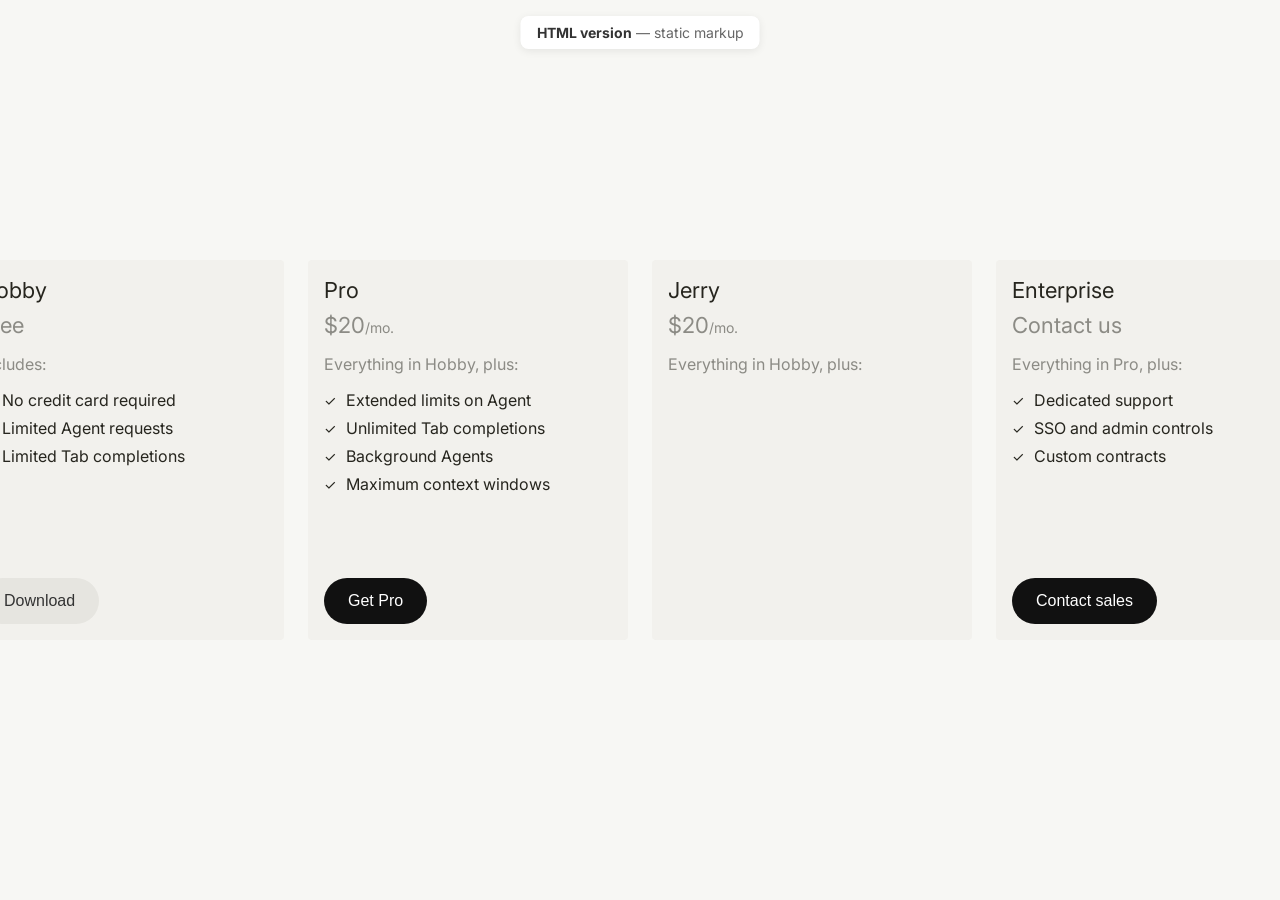
<file: index.html>
<!DOCTYPE html>
<html lang="en">
<head>
    <meta charset="UTF-8">
    <meta name="viewport" content="width=device-width, initial-scale=1.0">
    <title>Pricing Plans — HTML version</title>
    <!-- Preconnect to Google Fonts for faster font loading -->
    <link rel="preconnect" href="https://fonts.googleapis.com">
    <link rel="preconnect" href="https://fonts.gstatic.com" crossorigin>
    <!-- Inter: weights 400, 500, 600, 700 -->
    <link href="https://fonts.googleapis.com/css2?family=Inter:wght@400;500;600;700&display=swap" rel="stylesheet">
    <!-- Main stylesheet for layout and components -->
    <link rel="stylesheet" href="styles.css">
</head>
<body>
    <!-- Top banner: indicates this is the static HTML version -->
    <p class="page-label"><strong>HTML version</strong> — static markup</p>

    <!-- Wrapper for all pricing cards; horizontal flex layout -->
    <div class="cards-container">
        <!-- Card 1: Hobby tier (free) -->
        <div class="card">
            <div class="card-top">
                <h3 class="card-title">Hobby</h3>
                <p class="card-price">
                    <span class="card-price-amount">Free</span>
                </p>
                <div class="card-content">
                    <p class="includes-text">Includes:</p>
                    <ul class="features-list">
                        <li>
                            <span class="checkmark">✓</span>
                            No credit card required
                        </li>
                        <li>
                            <span class="checkmark">✓</span>
                            Limited Agent requests
                        </li>
                        <li>
                            <span class="checkmark">✓</span>
                            Limited Tab completions
                        </li>
                    </ul>
                </div>
            </div>
            <button class="download-button secondary">Download</button>
        </div>

        <!-- Card 2: Pro tier ($20/mo); primary CTA style -->
        <div class="card">
            <div class="card-top">
                <h3 class="card-title">Pro</h3>
                <p class="card-price">
                    <span class="card-price-amount">$20</span>
                    <span class="card-price-period">/mo.</span>
                </p>
                <div class="card-content">
                    <p class="includes-text">Everything in Hobby, plus:</p>
                    <ul class="features-list">
                        <li>
                            <span class="checkmark">✓</span>
                            Extended limits on Agent
                        </li>
                        <li>
                            <span class="checkmark">✓</span>
                            Unlimited Tab completions
                        </li>
                        <li>
                            <span class="checkmark">✓</span>
                            Background Agents
                        </li>
                        <li>
                            <span class="checkmark">✓</span>
                            Maximum context windows
                        </li>
                    </ul>
                </div>
            </div>
            <button class="download-button primary">Get Pro</button>
        </div>

        <div class="cards-container">
            <div class="card">
                <div class="card-top">
                    <h3 class="card-title">Jerry</h3>
                    <p class="card-price">
                        <span class="card-price-amount">$20</span>
                        <span class="card-price-period">/mo.</span>
                    </p>
                    <div class="card-content">
                        <p class="includes-text">Everything in Hobby, plus:</p>
                    </div>
                </div>
            </div>
        </div>
        <!-- Card 3: Enterprise tier; same structure keeps it inline -->
        <div class="card">
            <div class="card-top">
                <h3 class="card-title">Enterprise</h3>
                <p class="card-price">
                    <span class="card-price-amount">Contact us</span>
                </p>
                <div class="card-content">
                    <p class="includes-text">Everything in Pro, plus:</p>
                    <ul class="features-list">
                        <li>
                            <span class="checkmark">✓</span>
                            Dedicated support
                        </li>
                        <li>
                            <span class="checkmark">✓</span>
                            SSO and admin controls
                        </li>
                        <li>
                            <span class="checkmark">✓</span>
                            Custom contracts
                        </li>
                    </ul>
                </div>
            </div>
            <button class="download-button primary">Contact sales</button>
        </div>
    </div>
</body>
</html>
</file>
<file: styles.css>
/* ============================================
   Base reset
   ============================================ */
* {
    margin: 0;
    padding: 0;
    box-sizing: border-box;
}

/* --------------------------------------------
   Page layout
   -------------------------------------------- */
body {
    font-family: 'Inter', -apple-system, BlinkMacSystemFont, 'Segoe UI', Roboto, sans-serif;
    background-color: #f7f7f4;
    display: flex;
    justify-content: center;
    align-items: center;
    min-height: 100vh;
    padding: 20px;
}

/* --------------------------------------------
   Cards container: horizontal row of pricing cards
   -------------------------------------------- */
.cards-container {
    display: flex;
    flex-direction: row;
    gap: 24px;
    flex-wrap: nowrap;
    justify-content: center;
    align-items: flex-start;
}

/* Single pricing card; fixed width, pill button at bottom */
.card {
    display: flex;
    flex-direction: column;
    min-height: 380px;
    background-color: #f2f1ed;
    border-radius: 4px;
    padding: 16px;
    width: 320px;
    flex-shrink: 0;
}

/* Title, price, and feature list grouped at top of card */
.card-top {
    display: flex;
    flex-direction: column;
}

/* Plan name (e.g. Hobby, Pro) */
.card-title {
    font-size: 22px;
    line-height: 28px;
    font-weight: 400;
    color: #26251e;
    margin-bottom: 8px;
}

/* Price row: amount + optional period (e.g. /mo.) */
.card-price {
    font-size: 20px;
    color: rgba(38, 37, 30, 0.5);
    display: inline-flex;
    align-items: baseline;
}

.card-price-amount {
    font-size: 22px;
    font-weight: 400;
    color: rgba(38, 37, 30, 0.5);
}

.card-price-period {
    font-size: 14px;
    color: rgba(38, 37, 30, 0.5);
}

/* Wrapper for "Includes:" text and feature list */
.card-content {
    margin-bottom: 32px;
}

/* "Includes:" or "Everything in Hobby, plus:" */
.includes-text {
    font-size: 16px;
    color: rgba(38, 37, 30, 0.5);
    margin: 16px 0px;
}

/* Feature list: no bullets, checkmark + text per item */
.features-list {
    list-style: none;
    padding: 0;
}

.features-list li {
    display: flex;
    align-items: center;
    margin-bottom: 8px;
    font-size: 16px;
    color: #26251e;
}

/* Checkmark (✓) before each feature */
.checkmark {
    color: #26251e;
    font-size: 14px;
    margin-right: 10px;
    font-weight: 400;
}

/* --------------------------------------------
   Buttons: base (secondary) and primary variant
   -------------------------------------------- */
.download-button {
    margin-top: auto;
    width: fit-content;
    background-color: #e6e5e0;
    border: none;
    border-radius: 999px;
    padding: 14px 24px;
    font-size: 16px;
    font-weight: 500;
    color: #333;
    cursor: pointer;
    transition: background-color 0.2s ease;
}

.download-button:hover {
    background-color: #D8D6CE;
}

.download-button:active {
    background-color: #D8D6CE;
}

/* Primary CTA: dark background (e.g. Get Pro) */
.download-button.primary {
    background-color: #111;
    color: #fff;
}

.download-button.primary:hover {
    background-color: #333;
}

.download-button.primary:active {
    background-color: #333;
}

/* --------------------------------------------
   Page label: fixed banner at top (e.g. "HTML version")
   -------------------------------------------- */
.page-label {
    position: fixed;
    top: 16px;
    left: 50%;
    transform: translateX(-50%);
    font-size: 14px;
    color: #666;
    background: #fff;
    padding: 8px 16px;
    border-radius: 8px;
    box-shadow: 0 2px 8px rgba(0,0,0,0.08);
}

.page-label strong {
    color: #333;
}
</file>
